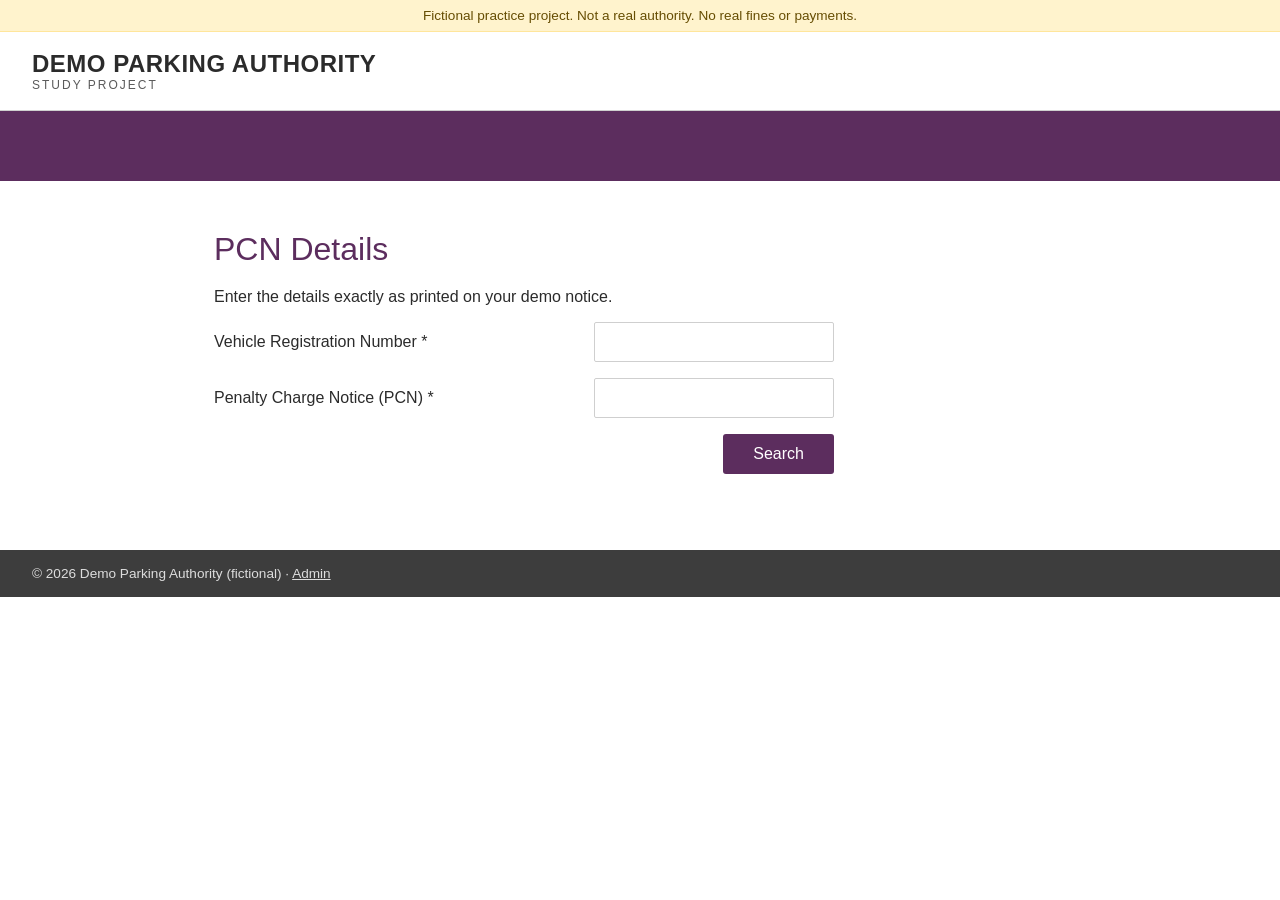
<file: index.html>
<!DOCTYPE html><html lang="en"><head><meta charset="UTF-8">
<meta name="viewport" content="width=device-width, initial-scale=1, viewport-fit=cover">
<title>PCN Search - Demo Parking Authority</title><link rel="stylesheet" href="style.css"></head><body>
<div class="demo-banner">Fictional practice project. Not a real authority. No real fines or payments.</div>
<header><div class="name">DEMO PARKING AUTHORITY</div><div class="sub">STUDY PROJECT</div></header>
<div class="band"></div>
<main>
 <h1>PCN Details</h1>
 <p>Enter the details exactly as printed on your demo notice.</p>
 <form id="f" autocomplete="off">
  <div class="row"><label for="vrn">Vehicle Registration Number *</label><input id="vrn"></div>
  <div class="row"><label for="pcn">Penalty Charge Notice (PCN) *</label><input id="pcn"></div>
  <div class="err" id="err"></div>
  <div class="row" style="justify-content:flex-end"><button class="btn">Search</button></div>
 </form>
</main>
<footer>© 2026 Demo Parking Authority (fictional) · <a href="admin.html" style="color:#ddd">Admin</a></footer>
<script>
document.getElementById('f').addEventListener('submit', async e => {
  e.preventDefault();
  const vrn = vrn_.value.trim(), pcn = pcn_.value.trim(), err = document.getElementById('err');
  if (!vrn || !pcn) { err.textContent = 'Please enter both fields.'; return; }
  const r = await fetch('/api/lookup', {method:'POST', headers:{'Content-Type':'application/json'}, body:JSON.stringify({vrn,pcn})});
  if (!r.ok) { err.textContent = 'No matching record found.'; return; }
  location.href = 'pcn.html?vrn=' + encodeURIComponent(vrn) + '&pcn=' + encodeURIComponent(pcn);
});
const vrn_ = document.getElementById('vrn'), pcn_ = document.getElementById('pcn');
</script></body></html>
</file>
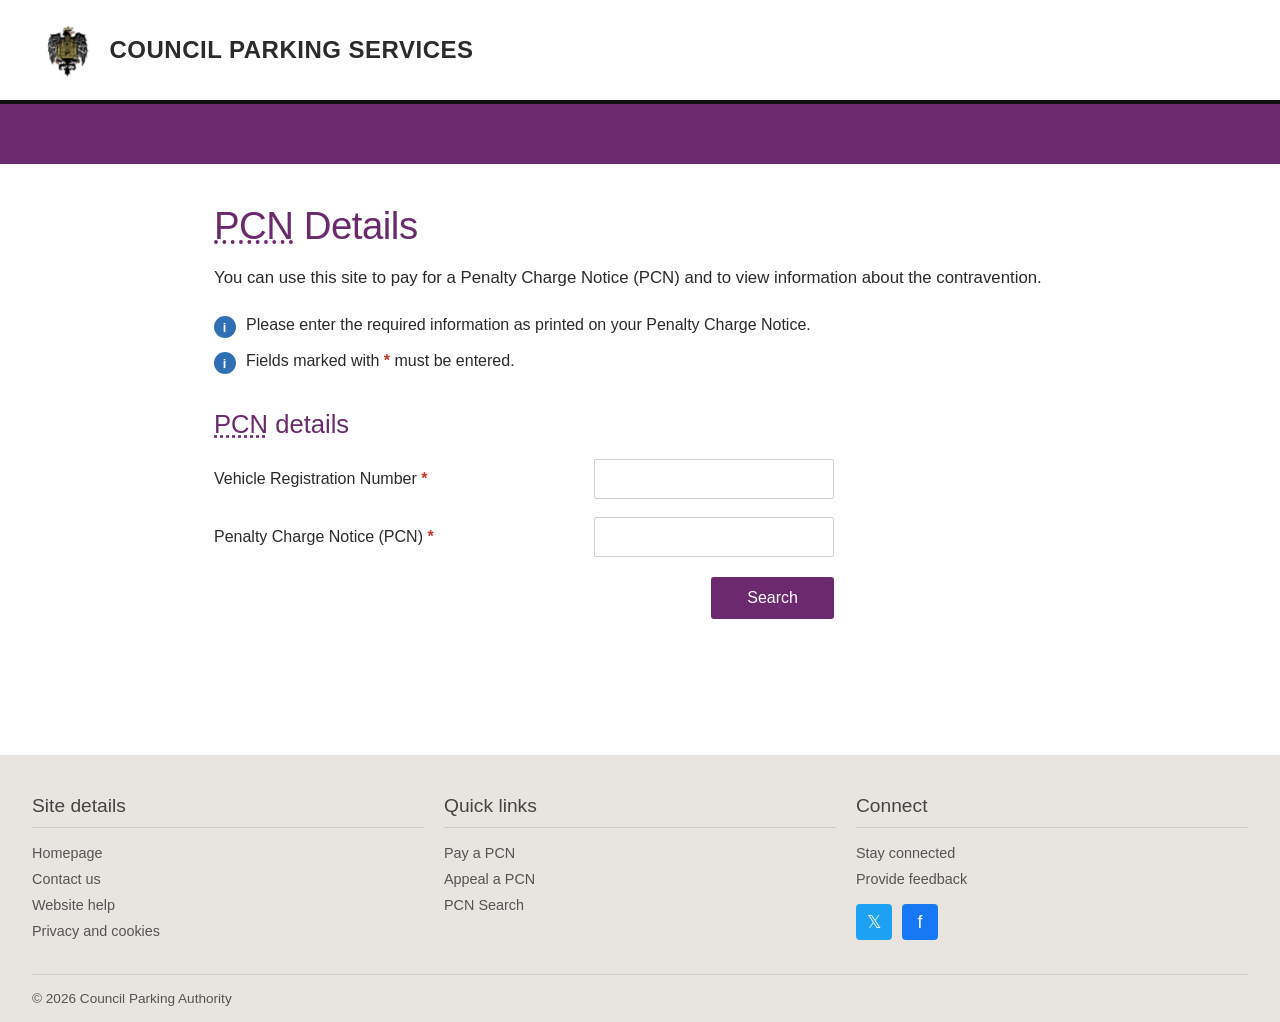
<file: public/index.html>
<!DOCTYPE html><html lang="en"><head><meta charset="UTF-8">
<meta name="viewport" content="width=device-width, initial-scale=1, viewport-fit=cover">
<title>PCN Search - COUNCIL PARKING SERVICES</title>
<link rel="stylesheet" href="style.css">
<style>
  .site-header { display: flex; align-items: center; gap: 16px; }
  .site-header .logo { height: 64px; width: auto; display: block; flex-shrink: 0; }
</style></head><body>
<header class="site-header">
  <img class="logo" src="logo.jpeg" alt="Luton Borough Council logo">
  <div class="site-title">
    <div class="name">COUNCIL PARKING SERVICES</div>
  </div>
</header>
<div class="band"></div>
<main>
  <h1><u>PCN</u> Details</h1>
  <p class="lead">You can use this site to pay for a Penalty Charge Notice (PCN) and to view information about the contravention.</p>

  <div class="notice">
    <div class="icon"><span>i</span></div>
    <div>Please enter the required information as printed on your Penalty Charge Notice.</div>
  </div>
  <div class="notice">
    <div class="icon"><span>i</span></div>
    <div>Fields marked with <span class="req">*</span> must be entered.</div>
  </div>

  <h2><u>PCN</u> details</h2>

  <form id="pcnForm" autocomplete="off">
    <div class="field-row">
      <label for="vrn">Vehicle Registration Number <span class="req">*</span></label>
      <input type="text" id="vrn" name="vrn" maxlength="12">
    </div>
    <div class="error-text" id="vrnError">Please enter a vehicle registration number.</div>
    <div class="field-row">
      <label for="pcn">Penalty Charge Notice (PCN) <span class="req">*</span></label>
      <input type="text" id="pcn" name="pcn" maxlength="20">
    </div>
    <div class="error-text" id="pcnError">Please enter a PCN number.</div>
    <div class="actions">
      <button type="submit" class="search-btn">Search</button>
    </div>
  </form>
  <div class="err" id="err" style="margin-top:16px;max-width:620px;text-align:right"></div>
</main>

<footer class="site-footer">
  <div class="footer-cols">
    <div>
      <h4>Site details</h4>
      <ul>
        <li>Homepage</li>
        <li>Contact us</li>
        <li>Website help</li>
        <li>Privacy and cookies</li>
      </ul>
    </div>
    <div>
      <h4>Quick links</h4>
      <ul>
        <li>Pay a PCN</li>
        <li>Appeal a PCN</li>
        <li>PCN Search</li>
      </ul>
    </div>
    <div>
      <h4>Connect</h4>
      <ul>
        <li>Stay connected</li>
        <li>Provide feedback</li>
      </ul>
      <div class="footer-social">
        <a href="#" class="twitter" aria-label="Twitter">𝕏</a>
        <a href="#" class="facebook" aria-label="Facebook">f</a>
      </div>
    </div>
  </div>
  <div class="footer-bottom">
    <span>© 2026 Council Parking Authority</span>
  </div>
</footer>

<script>
const form = document.getElementById('pcnForm');
const vrnInput = document.getElementById('vrn');
const pcnInput = document.getElementById('pcn');
const vrnError = document.getElementById('vrnError');
const pcnError = document.getElementById('pcnError');
const err = document.getElementById('err');

form.addEventListener('submit', async function(e) {
  e.preventDefault();
  let valid = true;
  if (!vrnInput.value.trim()) { vrnError.classList.add('show'); valid = false; }
  else vrnError.classList.remove('show');
  if (!pcnInput.value.trim()) { pcnError.classList.add('show'); valid = false; }
  else pcnError.classList.remove('show');
  if (!valid) return;
  err.textContent = '';
  const vrn = vrnInput.value.trim().toUpperCase();
  const pcn = pcnInput.value.trim().toUpperCase();
  const r = await fetch('/api/lookup', {method:'POST',
    headers:{'Content-Type':'application/json'}, body: JSON.stringify({vrn, pcn})});
  if (!r.ok) { err.textContent = 'No matching record found. Please check your details.'; return; }
  location.href = 'pcn.html?vrn=' + encodeURIComponent(vrn) + '&pcn=' + encodeURIComponent(pcn);
});
</script></body></html>
</file>
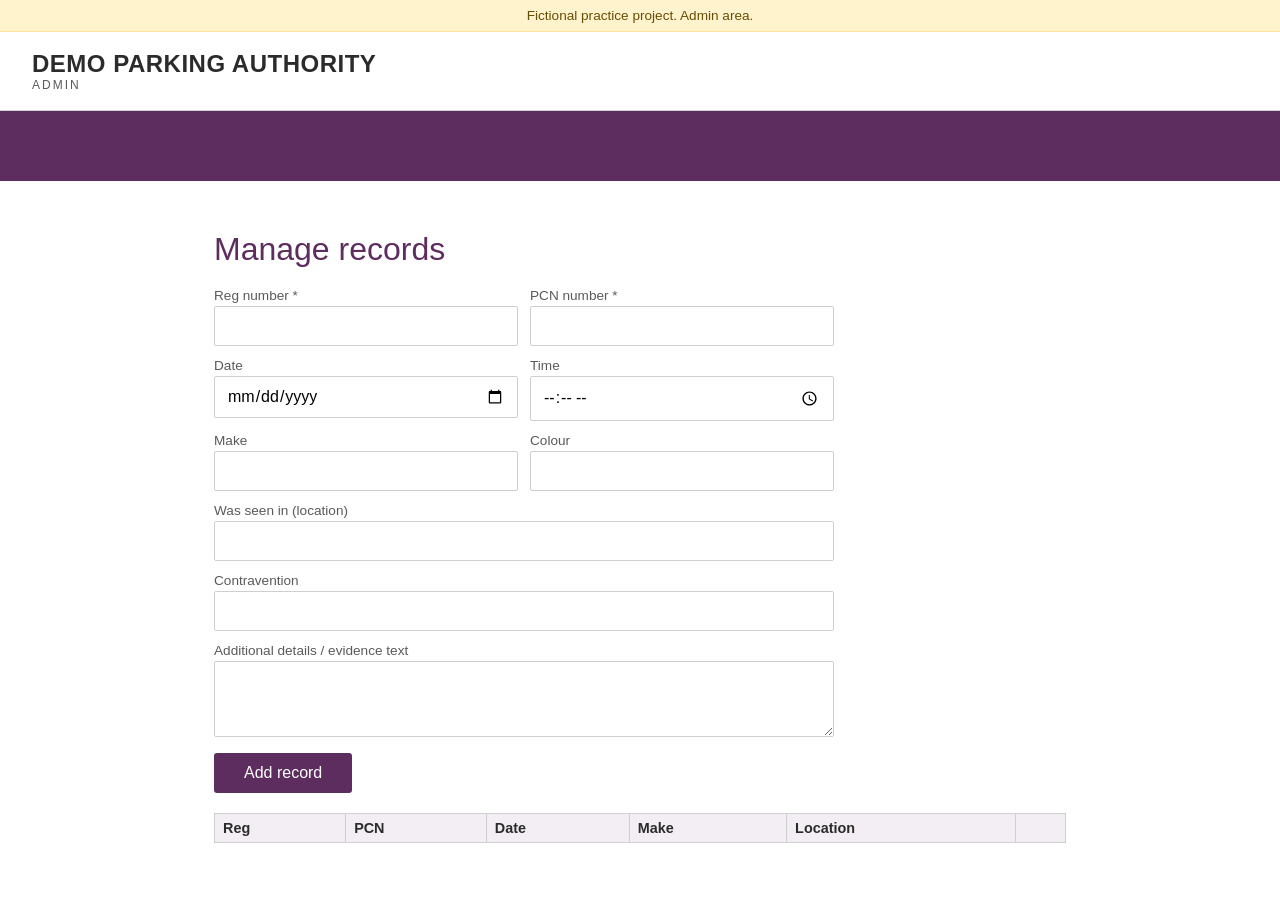
<file: admin.html>
<!DOCTYPE html><html lang="en"><head><meta charset="UTF-8">
<meta name="viewport" content="width=device-width, initial-scale=1, viewport-fit=cover">
<title>Admin - Demo Parking Authority</title><link rel="stylesheet" href="style.css"></head><body>
<div class="demo-banner">Fictional practice project. Admin area.</div>
<header><div class="name">DEMO PARKING AUTHORITY</div><div class="sub">ADMIN</div></header>
<div class="band"></div>
<main>
 <h1>Manage records</h1>
 <form id="f" class="grid">
  <div><label>Reg number *</label><input name="vrn" required></div>
  <div><label>PCN number *</label><input name="pcn" required></div>
  <div><label>Date</label><input name="date" type="date"></div>
  <div><label>Time</label><input name="time" type="time"></div>
  <div><label>Make</label><input name="make"></div>
  <div><label>Colour</label><input name="colour"></div>
  <div class="full"><label>Was seen in (location)</label><input name="location"></div>
  <div class="full"><label>Contravention</label><input name="contravention"></div>
  <div class="full"><label>Additional details / evidence text</label><textarea name="additional" rows="3"></textarea></div>
  <div class="full"><button class="btn" id="saveBtn">Add record</button>
   <button type="button" class="btn small" id="cancel" hidden>Cancel edit</button></div>
 </form>
 <div class="err" id="err"></div>
 <table><thead><tr><th>Reg</th><th>PCN</th><th>Date</th><th>Make</th><th>Location</th><th></th></tr></thead><tbody id="rows"></tbody></table>
</main>
<script>
const f = document.getElementById('f'), tb = document.getElementById('rows'), err = document.getElementById('err');
let rows = [], editId = null;
const esc = s => String(s ?? '').replace(/[&<>"]/g, c => ({'&':'&amp;','<':'&lt;','>':'&gt;','"':'&quot;'}[c]));
async function load(){ rows = await (await fetch('/api/admin/records')).json(); render(); }
function render(){
  tb.innerHTML = rows.map(r => `<tr><td>${esc(r.vrn)}</td><td>${esc(r.pcn)}</td><td>${esc(r.date)}</td><td>${esc(r.make)}</td><td>${esc(r.location)}</td>
   <td><button class="btn small" onclick="edit(${r.id})">Edit</button> <button class="btn small danger" onclick="del(${r.id})">Delete</button></td></tr>`).join('');
}
window.edit = id => { const r = rows.find(x => x.id === id); editId = id;
  for (const [k,v] of Object.entries(r)) if (f.elements[k]) f.elements[k].value = v;
  saveBtn.textContent = 'Save changes'; cancel.hidden = false; scrollTo(0,0); };
window.del = async id => { if (!confirm('Delete this record?')) return;
  await fetch('/api/admin/records/' + id, {method:'DELETE'}); load(); };
function reset(){ f.reset(); editId = null; saveBtn.textContent = 'Add record'; cancel.hidden = true; }
cancel.onclick = reset;
f.addEventListener('submit', async e => {
  e.preventDefault(); err.textContent = '';
  const body = Object.fromEntries(new FormData(f));
  const r = await fetch(editId ? '/api/admin/records/' + editId : '/api/admin/records',
    {method: editId ? 'PUT' : 'POST', headers:{'Content-Type':'application/json'}, body: JSON.stringify(body)});
  if (!r.ok) { err.textContent = (await r.json()).error || 'Error'; return; }
  reset(); load();
});
const saveBtn = document.getElementById('saveBtn'), cancel = document.getElementById('cancel');
load();
</script></body></html>
</file>
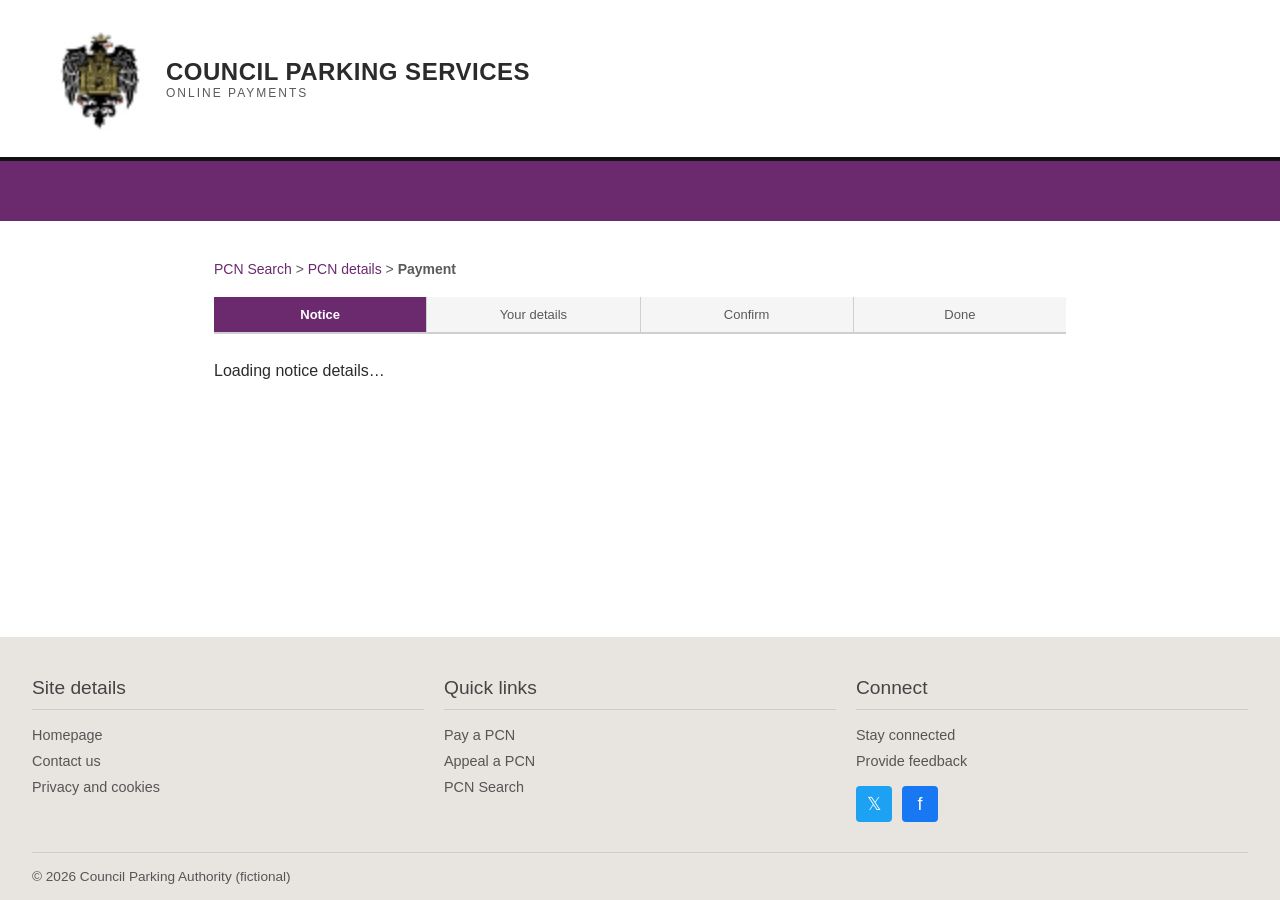
<file: public/payment.html>
<!DOCTYPE html><html lang="en"><head><meta charset="UTF-8">
<meta name="viewport" content="width=device-width, initial-scale=1, viewport-fit=cover">
<link rel="stylesheet" href="style.css">
<script src="https://js.stripe.com/v3/"></script></head><body>
<header class="site-header">
  <img class="logo" src="logo.jpeg" alt="Luton Borough Council logo">
  <div class="site-title">
    <div class="name">COUNCIL PARKING SERVICES</div>
    <div class="sub">ONLINE PAYMENTS</div>
  </div>
</header>
<div class="band"></div>
<main>
 <div class="crumbs">
  <a href="index.html">PCN Search</a> &gt;
  <a href="#" id="back-link">PCN details</a> &gt;
  <b>Payment</b>
 </div>

 <ol class="steps" id="step-bar">
  <li class="step active" id="s-ind-1">Notice</li>
  <li class="step" id="s-ind-2">Your details</li>
  <li class="step" id="s-ind-3">Confirm</li>
  <li class="step" id="s-ind-4">Done</li>
 </ol>

 <div id="loading"><p>Loading notice details…</p></div>

 <div id="step1" class="step-panel" hidden>
  <h1>Make a payment</h1>
  <p class="lead">You are about to pay a Penalty Charge Notice.</p>
  <dl class="details">
   <dt>PCN number</dt><dd id="s1-pcn"></dd>
   <dt>Vehicle registration</dt><dd id="s1-vrn"></dd>
   <dt>Date of contravention</dt><dd id="s1-date"></dd>
   <dt>Location</dt><dd id="s1-loc"></dd>
   <dt>Contravention</dt><dd id="s1-con"></dd>
   <dt>Amount due</dt><dd id="s1-amt" class="amount"></dd>
  </dl>
  <div class="sub-actions">
   <button class="btn" onclick="goStep(2)">Continue</button>
   <a class="btn secondary" id="cancel-link1" href="#">Cancel</a>
  </div>
 </div>

 <div id="step2" class="step-panel" hidden>
  <h1>Your details</h1>
  <p class="lead">Please enter your details as they appear on the notice.</p>
  <form id="details-form" class="grid" onsubmit="submitDetails(event)">
   <div><label>First name *</label><input id="fname" required></div>
   <div><label>Last name *</label><input id="lname" required></div>
   <div class="full"><label>Address line 1 *</label><input id="addr1" required></div>
   <div class="full"><label>Address line 2</label><input id="addr2"></div>
   <div><label>Town / City *</label><input id="town" required></div>
   <div><label>Postcode *</label><input id="postcode" required></div>
   <div class="full"><label>Email address (for receipt)</label><input id="email" type="email"></div>
   <div class="full sub-actions">
    <button class="btn" type="submit">Continue</button>
    <button class="btn secondary" type="button" onclick="goStep(1)">Back</button>
   </div>
  </form>
 </div>

 <div id="step3" class="step-panel" hidden>
  <h1>Confirm payment</h1>
  <h2>PCN details</h2>
  <dl class="details">
   <dt>PCN number</dt><dd id="s3-pcn"></dd>
   <dt>Vehicle registration</dt><dd id="s3-vrn"></dd>
   <dt>Amount to pay</dt><dd id="s3-amt" class="amount"></dd>
  </dl>
  <h2>Your details</h2>
  <dl class="details">
   <dt>Name</dt><dd id="s3-name"></dd>
   <dt>Address</dt><dd id="s3-addr"></dd>
  </dl>
  <h2>Card details</h2>
  <div class="row" style="max-width:100%">
   <label>Card number, expiry and CVV</label>
   <div id="card-element" style="border:1px solid #cfcfcf;padding:12px 10px;border-radius:2px;background:#fff;font-size:16px;"></div>
   <div id="card-errors" style="color:#c0392b;font-size:14px;margin-top:6px;"></div>
  </div>
  <div class="sub-actions">
   <button class="btn" id="pay-btn" onclick="handlePayment()">Pay now — <span id="s3-btn-amt"></span></button>
   <button class="btn secondary" onclick="goStep(2)">Back</button>
  </div>
 </div>

 <div id="step4" class="step-panel" hidden>
  <div class="success-box">
   <div class="tick">✓</div>
   <h1>Payment received</h1>
  </div>
  <dl class="details">
   <dt>PCN number</dt><dd id="s4-pcn"></dd>
   <dt>Amount paid</dt><dd id="s4-amt" class="amount"></dd>
   <dt>Payment reference</dt><dd id="s4-ref"></dd>
   <dt>Date</dt><dd id="s4-date"></dd>
  </dl>
  <p>A confirmation has been sent to your email address.</p>
  <div class="sub-actions"><a class="btn" href="index.html">Return to PCN Search</a></div>
 </div>
</main>

<footer class="site-footer">
  <div class="footer-cols">
    <div><h4>Site details</h4><ul><li>Homepage</li><li>Contact us</li><li>Privacy and cookies</li></ul></div>
    <div><h4>Quick links</h4><ul><li>Pay a PCN</li><li>Appeal a PCN</li><li>PCN Search</li></ul></div>
    <div><h4>Connect</h4><ul><li>Stay connected</li><li>Provide feedback</li></ul>
      <div class="footer-social">
        <a href="#" class="twitter" aria-label="Twitter">𝕏</a>
        <a href="#" class="facebook" aria-label="Facebook">f</a>
      </div>
    </div>
  </div>
  <div class="footer-bottom">
    <span>© 2026 Council Parking Authority (fictional)</span>
  </div>
</footer>
<script>
const esc = s => String(s ?? '').replace(/[&<>"]/g, c => ({'&':'&amp;','<':'&lt;','>':'&gt;','"':'&quot;'}[c]));
const q = new URLSearchParams(location.search);
const vrn = q.get('vrn'), pcnNum = q.get('pcn');
let record = null, amount = 105, fullName = '', fullAddr = '';
let stripe, cardElement, clientSecret;

// Init Stripe
stripe = Stripe('pk_live_51URufYEinKzpiw9hZdbhT00lNnjwSL6Lb3TkUekXmhVHbe73QSkIXTTCOCi3BhyB5kdiyJdd773zZPJ54JmZh4r3008CP9K8on');
const elements = stripe.elements();
cardElement = elements.create('card', {
  style: { base: { fontSize: '16px', fontFamily: 'Arial, sans-serif', color: '#2b2b2b' } }
});

document.getElementById('back-link').href = `pcn.html?vrn=${encodeURIComponent(vrn)}&pcn=${encodeURIComponent(pcnNum)}`;
document.getElementById('cancel-link1').href = `pcn.html?vrn=${encodeURIComponent(vrn)}&pcn=${encodeURIComponent(pcnNum)}`;

fetch('/api/lookup', {method:'POST', headers:{'Content-Type':'application/json'},
  body: JSON.stringify({vrn, pcn: pcnNum})})
.then(async r => {
  document.getElementById('loading').hidden = true;
  if (!r.ok) { document.getElementById('loading').hidden = false;
    document.getElementById('loading').innerHTML = '<p>Could not load PCN details. <a href="index.html">Return to search</a></p>'; return; }
  record = await r.json();
  const date = record.date ? record.date.split('-').reverse().join('/') : '—';
  document.getElementById('s1-pcn').textContent = record.pcn;
  document.getElementById('s1-vrn').textContent = record.vrn;
  document.getElementById('s1-date').textContent = date;
  document.getElementById('s1-loc').textContent = record.location || '—';
  document.getElementById('s1-con').textContent = record.contravention || '—';
  document.getElementById('s1-amt').textContent = `£${amount.toFixed(2)}`;
  document.getElementById('s3-pcn').textContent = record.pcn;
  document.getElementById('s3-vrn').textContent = record.vrn;
  document.getElementById('s3-amt').textContent = `£${amount.toFixed(2)}`;
  document.getElementById('s3-btn-amt').textContent = `£${amount.toFixed(2)}`;
  document.getElementById('s4-pcn').textContent = record.pcn;
  document.getElementById('s4-amt').textContent = `£${amount.toFixed(2)}`;
  document.getElementById('s4-date').textContent = new Date().toLocaleDateString('en-GB');
  goStep(1);
});

function goStep(n) {
  [1,2,3,4].forEach(i => {
    document.getElementById('step' + i).hidden = (i !== n);
    document.getElementById('s-ind-' + i).className = 'step' + (i < n ? ' done' : i === n ? ' active' : '');
  });
  // Mount Stripe card element when step 3 is shown
  if (n === 3) {
    setTimeout(() => {
      const el = document.getElementById('card-element');
      if (el && !el._mounted) { cardElement.mount('#card-element'); el._mounted = true; }
    }, 50);
    // Create payment intent
    fetch('/api/create-payment-intent', {method:'POST', headers:{'Content-Type':'application/json'},
      body: JSON.stringify({pcn: record.pcn, vrn: record.vrn})})
    .then(r => r.json()).then(d => { clientSecret = d.clientSecret; })
    .catch(() => { document.getElementById('card-errors').textContent = 'Could not connect to payment service.'; });
  }
}

function submitDetails(e) {
  e.preventDefault();
  fullName = document.getElementById('fname').value + ' ' + document.getElementById('lname').value;
  const parts = [document.getElementById('addr1').value, document.getElementById('addr2').value,
    document.getElementById('town').value, document.getElementById('postcode').value].filter(Boolean);
  fullAddr = parts.join(', ');
  document.getElementById('s3-name').textContent = fullName;
  document.getElementById('s3-addr').textContent = fullAddr;
  goStep(3);
}

async function handlePayment() {
  const btn = document.getElementById('pay-btn');
  const errEl = document.getElementById('card-errors');
  errEl.textContent = '';
  if (!clientSecret) { errEl.textContent = 'Payment not ready yet. Please wait a moment and try again.'; return; }
  btn.disabled = true;
  btn.textContent = 'Processing…';
  const { error, paymentIntent } = await stripe.confirmCardPayment(clientSecret, {
    payment_method: { card: cardElement, billing_details: { name: fullName } }
  });
  if (error) {
    errEl.textContent = error.message;
    btn.disabled = false;
    btn.innerHTML = `Pay now — £${amount.toFixed(2)}`;
  } else if (paymentIntent.status === 'succeeded') {
    document.getElementById('s4-ref').textContent = paymentIntent.id;
    goStep(4);
  }
}
</script></body></html>
</file>
<file: style.css>
:root{--purple:#5c2d5e;--purple-dark:#431f45;--text:#2b2b2b;--muted:#5a5a5a;--border:#cfcfcf;}
*{box-sizing:border-box}
body{margin:0;font-family:Arial,Helvetica,sans-serif;color:var(--text);background:#fff;
 padding-top:env(safe-area-inset-top,0px);padding-bottom:env(safe-area-inset-bottom,0px)}
.demo-banner{background:#fff3cd;color:#664d03;text-align:center;padding:8px 12px;font-size:.85rem;border-bottom:1px solid #ffe69c}
header{padding:18px 32px;border-bottom:1px solid var(--border)}
header .name{font-size:1.5rem;font-weight:700;letter-spacing:.5px}
header .sub{font-size:.75rem;letter-spacing:2px;color:var(--muted)}
.band{background:var(--purple);height:70px}
main{max-width:900px;margin:0 auto;padding:30px 24px 60px}
h1{color:var(--purple);font-weight:400;font-size:2rem;margin:20px 0}
h2{color:var(--purple);font-weight:400;font-size:1.5rem}
.crumbs{font-size:.9rem;color:var(--purple)}
.crumbs a{color:var(--purple)}
.row{display:flex;justify-content:space-between;align-items:center;max-width:620px;margin-bottom:16px;gap:10px;flex-wrap:wrap}
input,textarea,select{padding:10px 12px;font-size:1rem;border:1px solid var(--border);border-radius:2px;width:240px;max-width:100%;font-family:inherit}
textarea{width:100%}
.btn{background:var(--purple);color:#fff;border:0;padding:11px 30px;font-size:1rem;border-radius:3px;cursor:pointer}
.btn:hover{background:var(--purple-dark)}
.btn.small{padding:6px 14px;font-size:.85rem}
.btn.danger{background:#b02a37}
.btn[disabled]{opacity:.6;cursor:not-allowed}
.err{color:#c0392b;font-size:.9rem;margin:6px 0 14px}
dl.details{display:grid;grid-template-columns:230px 1fr;gap:10px 10px;font-size:1.05rem}
dt{font-weight:700;color:var(--muted)}
dd{margin:0}
.actions{display:flex;gap:16px;margin:28px 0}
.panel{border:1px solid var(--border);padding:16px;border-radius:4px;background:#faf6fa;max-width:620px;margin-top:12px}
table{border-collapse:collapse;width:100%;font-size:.9rem;margin-top:20px}
th,td{border:1px solid var(--border);padding:6px 8px;text-align:left}
th{background:#f3eef3}
.grid{display:grid;grid-template-columns:1fr 1fr;gap:12px;max-width:620px}
.grid label{display:block;font-size:.85rem;color:var(--muted);margin-bottom:3px}
.grid input{width:100%}
.full{grid-column:1/-1}
footer{background:#3d3d3d;color:#ddd;padding:16px 32px;font-size:.85rem}
</file>
<file: public/style.css>
:root {
  --purple: #6b2a6e;
  --purple-dark: #4f1f52;
  --text: #2b2b2b;
  --muted: #5a5a5a;
  --border: #cfcfcf;
  --focus: #7fb6e8;
  --footer-dark: #3d3d3d;
  --bg: #ffffff;
  --red: #c0392b;
}
*, *::before, *::after { box-sizing: border-box; margin: 0; padding: 0; }
body {
  font-family: Arial, Helvetica, sans-serif;
  background: var(--bg);
  color: var(--text);
  min-height: 100vh;
  display: flex;
  flex-direction: column;
}
a { color: var(--purple); }
a:hover { text-decoration: underline; }

/* ── Header ── */
header.site-header {
  display: flex; align-items: center; gap: 14px;
  padding: 18px 32px;
  border-bottom: 4px solid #111;
  background: #fff;
}
.site-title .name { font-size: 1.5rem; font-weight: 700; letter-spacing: 0.5px; }
.site-title .sub  { font-size: 0.75rem; letter-spacing: 2px; color: var(--muted); }

/* ── Purple band ── */
.band { background: var(--purple); height: 60px; }

/* ── Main ── */
main { flex: 1; max-width: 900px; margin: 0 auto; padding: 40px 24px 80px; width: 100%; }

/* ── Headings ── */
h1 { color: var(--purple); font-weight: 300; font-size: 2.4rem; margin: 0 0 20px; letter-spacing: -0.5px; }
h1 u, h2 u { text-decoration-style: dotted; }
h2 { color: var(--purple); font-weight: 300; font-size: 1.6rem; margin: 36px 0 20px; }
h3 { color: var(--purple); font-weight: 300; font-size: 1.2rem; margin: 20px 0 10px; }

/* ── Lead paragraph ── */
p.lead { font-size: 1.05rem; margin-bottom: 28px; }

/* ── Info notices ── */
.notice { display: flex; align-items: flex-start; gap: 10px; margin-bottom: 14px; font-size: 1rem; }
.notice .icon {
  flex-shrink: 0; width: 22px; height: 22px;
  border-radius: 50%; background: #2f6fb3; color: #fff;
  font-size: 0.8rem; font-weight: 700;
  display: flex; align-items: center; justify-content: center;
  transform: rotate(45deg);
}
.notice .icon span { transform: rotate(-45deg); }
.req { color: var(--red); font-weight: 700; }

/* ── Form ── */
form .field-row {
  display: flex; align-items: center; justify-content: space-between;
  max-width: 620px; margin-bottom: 18px; flex-wrap: wrap; gap: 10px;
}
form label { font-size: 1rem; }
form input[type="text"] {
  width: 240px; max-width: 100%;
  padding: 10px 12px; font-size: 1rem;
  border: 1px solid var(--border); border-radius: 2px;
  background: var(--bg); color: var(--text);
}
form input[type="text"]:focus {
  outline: none; border-color: var(--focus);
  box-shadow: 0 0 0 2px rgba(127,182,232,0.4);
}
.actions { margin-top: 20px; text-align: right; max-width: 620px; }
button.search-btn {
  background: var(--purple); color: #fff; border: none;
  padding: 12px 36px; font-size: 1rem; border-radius: 3px; cursor: pointer;
}
button.search-btn:hover { background: var(--purple-dark); }

/* ── Error text ── */
.error-text { display: none; color: var(--red); font-size: 0.9rem; margin-top: -8px; margin-bottom: 16px; }
.error-text.show { display: block; }
.err { color: var(--red); font-size: 0.9rem; margin-bottom: 12px; }

/* ── Steps bar ── */
.steps {
  display: flex; list-style: none;
  margin-bottom: 28px; border-bottom: 2px solid var(--border);
}
.step {
  flex: 1; text-align: center; padding: 10px 6px;
  font-size: 13px; background: #f5f5f5; color: var(--muted);
  border-right: 1px solid var(--border);
}
.step:last-child { border-right: none; }
.step.active { background: var(--purple); color: #fff; font-weight: bold; }
.step.done   { background: #2f6fb3; color: #fff; }

/* ── Definition list ── */
dl.details { margin-bottom: 24px; display: grid; grid-template-columns: auto 1fr; gap: 0; }
dt { font-weight: normal; color: var(--text); padding: 6px 40px 6px 0; font-size: 15px;
     border: none; white-space: nowrap; }
dd { color: var(--text); padding: 6px 0; border: none; font-size: 15px; margin: 0; }
dd.amount { font-size: 22px; font-weight: 300; color: var(--purple); }

/* ── Breadcrumbs ── */
.crumbs { font-size: 14px; margin-bottom: 20px; color: var(--muted); }
.crumbs a { color: var(--purple); text-decoration: none; }
.crumbs a:hover { text-decoration: underline; }

/* ── Buttons (sub-pages) ── */
.btn {
  display: inline-block; padding: 10px 18px;
  background: var(--purple); color: #fff; border: 2px solid var(--purple);
  font-size: 16px; font-weight: bold; cursor: pointer;
  text-decoration: none; font-family: inherit; border-radius: 3px;
}
.btn:hover { background: var(--purple-dark); border-color: var(--purple-dark); color: #fff; }
.btn.secondary { background: #fff; color: var(--purple); border-color: var(--purple); }
.btn.secondary:hover { background: #f5f5f5; }
.btn.small { padding: 6px 12px; font-size: 14px; }
.btn.danger { background: var(--red); border-color: var(--red); color: #fff; }

/* ── Sub-page form rows ── */
.row { display: flex; flex-direction: column; margin-bottom: 20px; max-width: 500px; }
.grid { display: grid; grid-template-columns: 1fr 1fr; gap: 16px; }
.grid .full { grid-column: 1 / -1; }
@media (max-width: 520px) { .grid { grid-template-columns: 1fr; } }
.row label, .grid label {
  display: block; font-size: 16px; font-weight: bold; margin-bottom: 5px; color: var(--text);
}
.row input, .row textarea, .grid input, .grid textarea, .grid select {
  width: 100%; padding: 8px 10px; border: 1px solid var(--border);
  border-radius: 2px; font-size: 16px; font-family: inherit; background: #fff;
}
.row input:focus, .row textarea:focus, .grid input:focus, .grid textarea:focus {
  outline: none; border-color: var(--focus);
  box-shadow: 0 0 0 2px rgba(127,182,232,0.4);
}
textarea { resize: vertical; }

/* ── Info box ── */
.info-box {
  background: #fff7bf; border-left: 6px solid #e8c100;
  padding: 15px; margin: 16px 0; font-size: 16px;
}

/* ── Panel ── */
.panel {
  background: #fff; border: 1px solid var(--border);
  padding: 14px; margin-top: 10px; white-space: pre-wrap; font-size: 16px; line-height: 1.5;
}

/* ── Check list ── */
.check-list { display: flex; flex-direction: column; gap: 8px; margin-bottom: 20px; }
.check-list label {
  display: flex; align-items: flex-start; gap: 10px;
  font-weight: normal; font-size: 16px; cursor: pointer;
  padding: 10px; background: #fff; border: 1px solid var(--border);
}
.check-list label:hover { border-color: var(--purple); }
.check-list input[type="checkbox"] {
  width: 20px; height: 20px; flex-shrink: 0; margin-top: 2px;
  accent-color: var(--purple);
}

/* ── Success box ── */
.success-box {
  background: #00703c; color: #fff;
  padding: 24px 20px; text-align: center; margin-bottom: 24px;
}
.success-box .tick { font-size: 48px; margin-bottom: 10px; }
.success-box h1 { color: #fff; font-size: 2rem; margin-bottom: 8px; font-weight: 300; }
.success-box p  { font-size: 16px; opacity: .9; }

/* ── Sub-page actions ── */
.sub-actions { display: flex; gap: 12px; flex-wrap: wrap; margin-top: 24px; align-items: center; }

/* ── Table ── */
table { width: 100%; border-collapse: collapse; margin-top: 24px; background: #fff; font-size: 16px; }
th { background: var(--purple); color: #fff; padding: 10px 8px; text-align: left; }
td { padding: 10px 8px; border-bottom: 1px solid var(--border); }
tr:hover td { background: #f9f9f9; }

/* ── Footer ── */
footer.site-footer { background: #e8e5e0; padding: 40px 32px 0; margin-top: 40px; }
.footer-cols {
  display: flex; flex-wrap: wrap;
  justify-content: space-between;
  gap: 20px;
}
.footer-cols > div { flex: 1; min-width: 160px; }
.footer-cols h4 {
  font-weight: 400; font-size: 1.2rem; color: #444;
  margin: 0 0 12px; border-bottom: 1px solid #ccc; padding-bottom: 10px;
}
.footer-cols ul { list-style: none; }
.footer-cols li { padding: 5px 0; color: #555; font-size: 0.9rem; }
.footer-social { display: flex; gap: 10px; margin-top: 12px; }
.footer-social a {
  display: inline-flex; align-items: center; justify-content: center;
  width: 36px; height: 36px; border-radius: 4px;
  color: #fff; font-size: 18px; text-decoration: none;
}
.footer-social a.twitter { background: #1da1f2; }
.footer-social a.facebook { background: #1877f2; }
.footer-social a:hover { opacity: 0.85; }
.footer-bottom {
  background: #e8e5e0; color: #555;
  display: flex; justify-content: space-between; align-items: center;
  padding: 16px 0; font-size: 0.85rem; margin-top: 30px;
  border-top: 1px solid #ccc;
}
.footer-bottom a { color: #555; }
</file>
